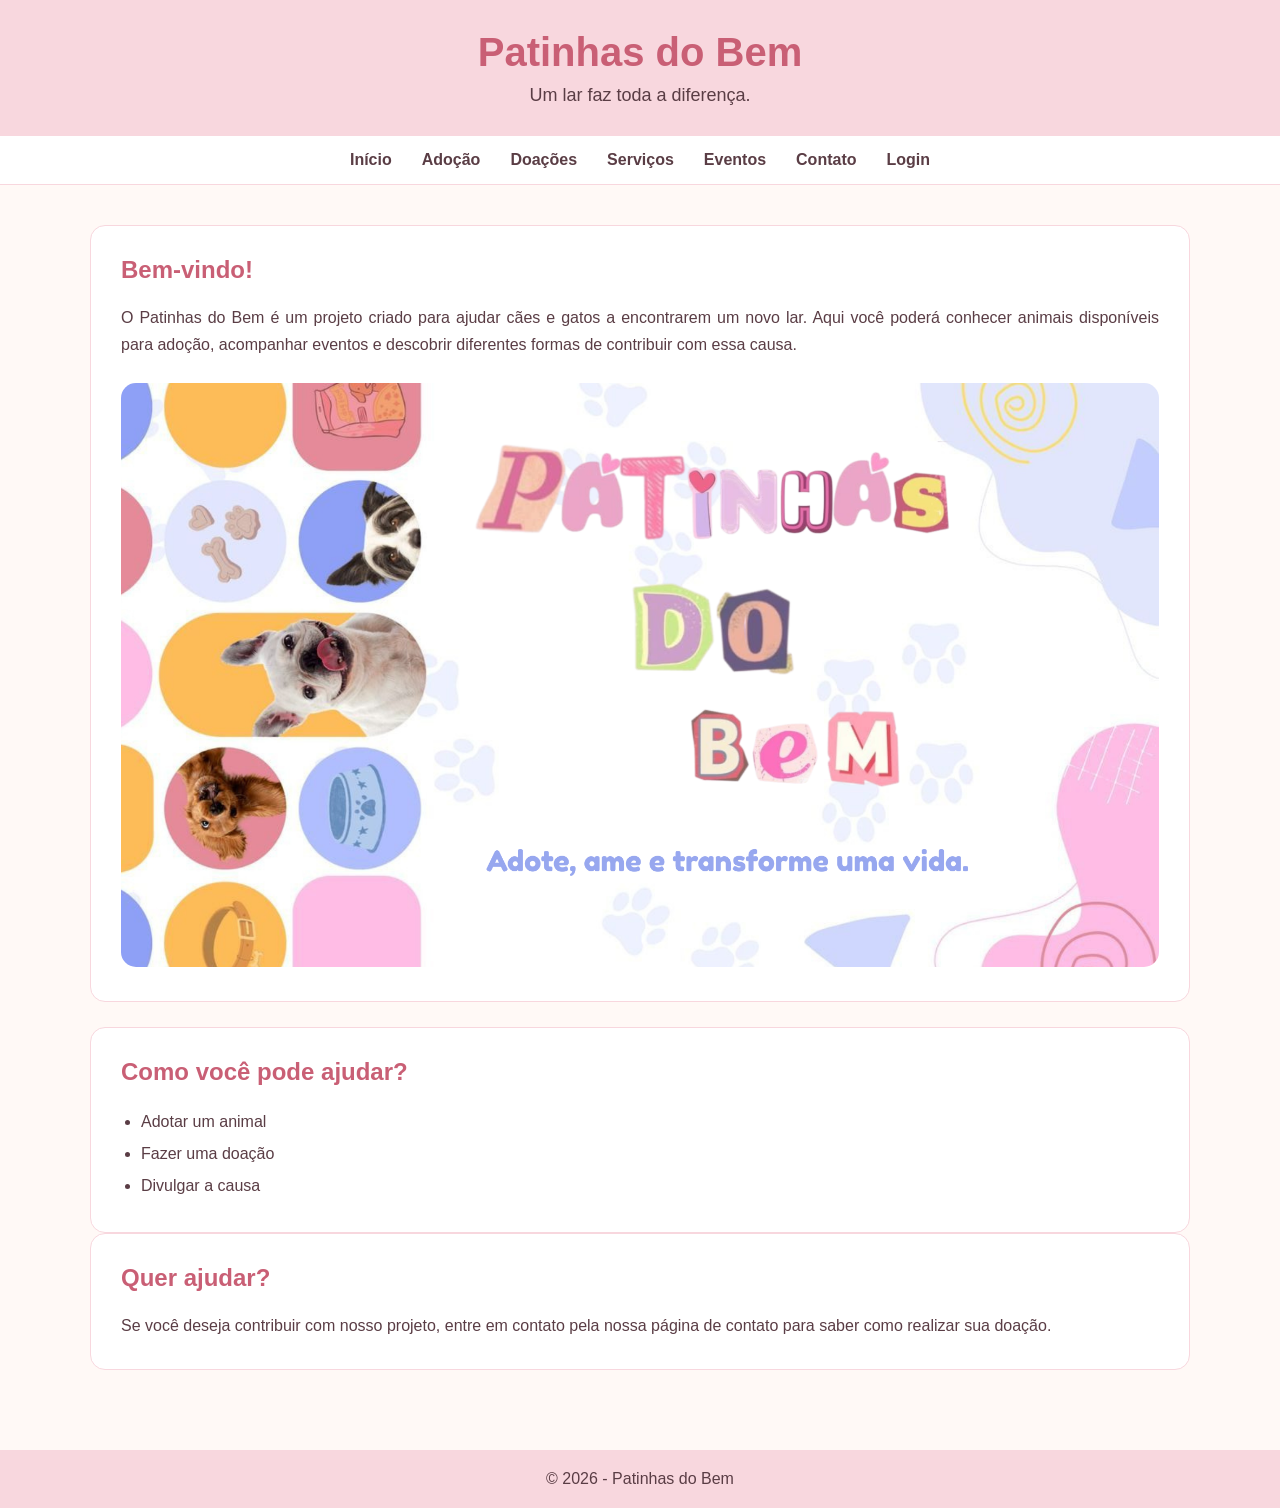
<file: index.html>
<!DOCTYPE html>
<html lang="pt-br">

<head>

    <meta charset="UTF-8">

    <meta name="viewport" content="width=device-width, initial-scale=1.0">

    <title> Projeto Patinhas do Bem</title>

    <link rel="stylesheet" href="kkk.css">

</head>

<body>

    <header>

        <h1>Patinhas do Bem</h1>

        <p>Um lar faz toda a diferença.</p>

    </header>

    <nav>

        <ul>

            <li><a href="index.html">Início</a></li>

            <li><a href="pages/adocao.html">Adoção</a></li>

            <li><a href="pages/doacoes.html">Doações</a></li>

            <li><a href="pages/servicos.html">Serviços</a></li>

            <li><a href="pages/eventos.html">Eventos</a></li>

            <li><a href="pages/contato.html">Contato</a></li>

            <li><a href="pages/login.html">Login</a></li>

        </ul>

    </nav>

    <main>

        <section>

            <h2>Bem-vindo!</h2>

            <p>

                O Patinhas do Bem é um projeto criado para ajudar cães e gatos a encontrarem um novo lar.
                Aqui você poderá conhecer animais disponíveis para adoção, acompanhar eventos e descobrir
                diferentes formas de contribuir com essa causa.

            </p>

               <img src="inicio.png" alt="Animais para adoção">

        </section>

        <section class="ajudar">
            <h2>Como você pode ajudar?</h2>

        <ul>
           <li>Adotar um animal</li>
           <li>Fazer uma doação</li>
           <li>Divulgar a causa</li>
        </ul>
        </section>

        
        <section>
            <h2>Quer ajudar?</h2>

          <p>
        Se você deseja contribuir com nosso projeto,
        entre em contato pela nossa página de contato
        para saber como realizar sua doação.
          </p>

</section>


    </main>

    <footer>

        <p>© 2026 - Patinhas do Bem</p>

    </footer>

</body>

</html>
</file>
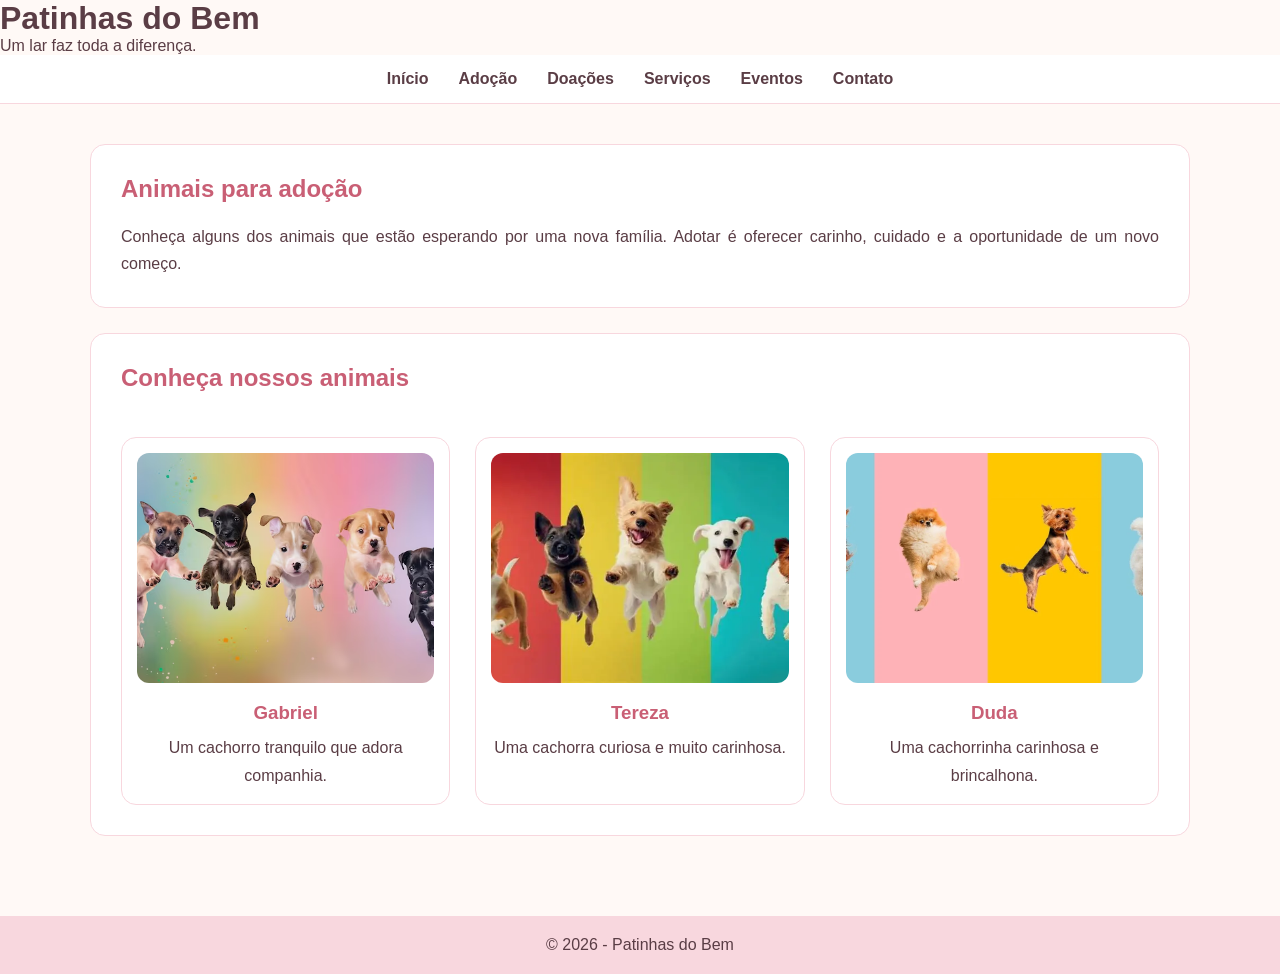
<file: pages/adocao.html>
<!DOCTYPE html>
<html lang="en">
<head>
    <meta charset="UTF-8">
    <meta name="viewport" content="width=device-width, initial-scale=1.0">

    <title>Adoção - Patinhas do Bem</title>

    <link rel="stylesheet" href="../kkk.css">
</head>
<body>
    <h1>Patinhas do Bem</h1>

    <p>
        Um lar faz toda a diferença.
    </p>

    <nav>
        <ul>
            <li><a href="../index.html">Início</a></li>
            <li><a href="adocao.html">Adoção</a></li>
            <li><a href="doacoes.html">Doações</a></li>
            <li><a href="servicos.html">Serviços</a></li>
            <li><a href="eventos.html">Eventos</a></li>
            <li><a href="contato.html">Contato</a></li>
         </ul>
    </nav>

    <main>

        <section>

         <h2>Animais para adoção</h2>

         <p>Conheça alguns dos animais que estão esperando por uma nova família.
            Adotar é oferecer carinho, cuidado e a oportunidade de um novo começo.</p>

        </section>

        <section class="animais">

    <h2>Conheça nossos animais</h2>

    <article>
        <img src="../gabriel.png" alt="Gabriel disponível para adoção">
        <h3>Gabriel</h3>
        <p>Um cachorro tranquilo que adora companhia.</p>
    </article>

    <article>
        <img src="../tereza.png" alt="Tereza disponível para adoção">
        <h3>Tereza</h3>
        <p>Uma cachorra curiosa e muito carinhosa.</p>
    </article>

    <article>
        <img src="../duda.png" alt="Duda disponível para adoção">
        <h3>Duda</h3>
        <p>Uma cachorrinha carinhosa e brincalhona.</p>
    </article>

        </section>


    </main>

    <footer>
    <p>© 2026 - Patinhas do Bem</p>
    </footer>

</body>
</html>
</file>
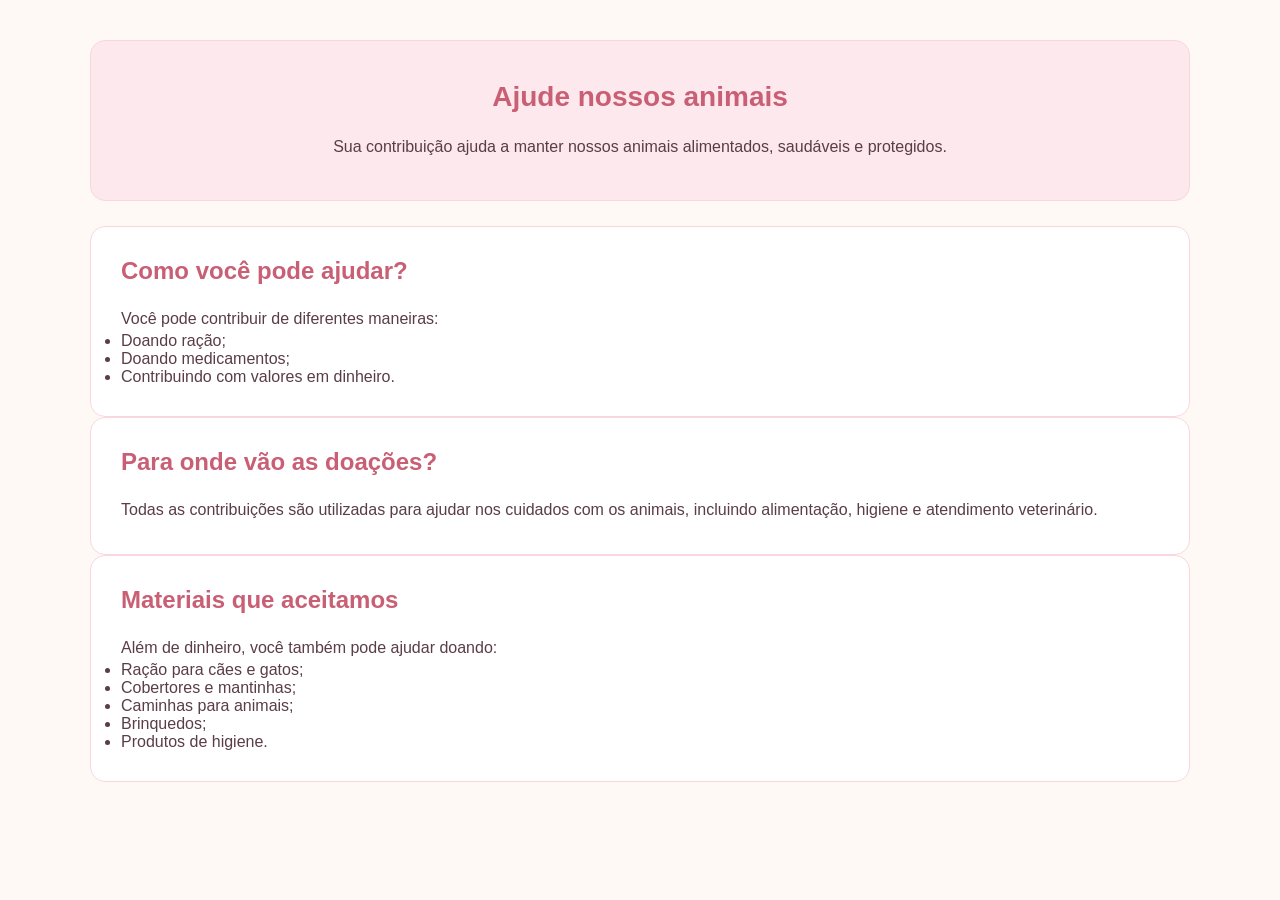
<file: pages/doacoes.html>
<!DOCTYPE html>
<html lang="pt-br">
<head>
    <meta charset="UTF-8">
    <meta name="viewport" content="width=device-width, initial-scale=1.0">
    <title>Doações patinhas do bem</title>
    <link rel="stylesheet" href="../kkk.css">
</head>
<body>
    <main>
    <section class="destaque-doacoes">
        <h2>Ajude nossos animais</h2>

        <p>
            Sua contribuição ajuda a manter nossos animais
            alimentados, saudáveis e protegidos.
        </p>
    </section>

    
    <section>
        <h2>Como você pode ajudar?</h2>

    <p>Você pode contribuir de diferentes maneiras:</p>

      <ul>
        <li>Doando ração;</li>
        <li>Doando medicamentos;</li>
        <li>Contribuindo com valores em dinheiro.</li>
      </ul>
    </section>

    
    <section>  
        <h2>Para onde vão as doações?</h2>

    <p>
        Todas as contribuições são utilizadas para ajudar
        nos cuidados com os animais, incluindo alimentação,
        higiene e atendimento veterinário.
    </p>
    </section>


    <section>
    <h2>Materiais que aceitamos</h2>

    <p>Além de dinheiro, você também pode ajudar doando:</p>

       <ul>
          <li>Ração para cães e gatos;</li>
          <li>Cobertores e mantinhas;</li>
          <li>Caminhas para animais;</li>
          <li>Brinquedos;</li>
          <li>Produtos de higiene.</li>
       </ul>
    </section>


</main>

</body>
</html>
</file>
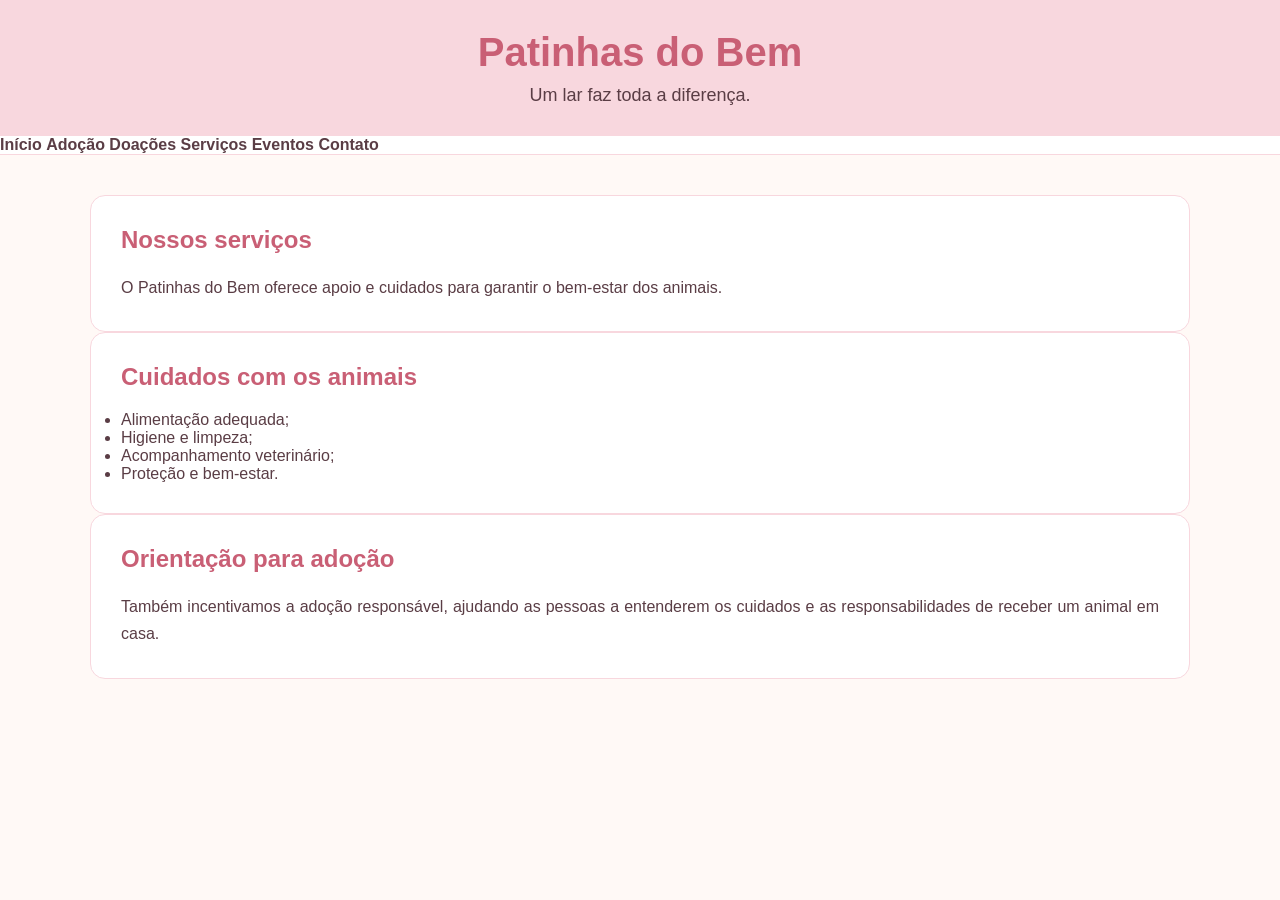
<file: pages/servicos.html>
<!DOCTYPE html>
<html lang="pt-br">
<head>
    <meta charset="UTF-8">
    <meta name="viewport" content="width=device-width, initial-scale=1.0">
    <title>Serviços - Patinhas do Bem</title>
    <link rel="stylesheet" href="../kkk.css">
</head>
<body>
    
    <header>
        <h1>Patinhas do Bem</h1>
        <p>Um lar faz toda a diferença.</p>
    </header>

<nav>
    <a href="../index.html">Início</a>
    <a href="adocao.html">Adoção</a>
    <a href="doacoes.html">Doações</a>
    <a href="servicos.html">Serviços</a>
    <a href="eventos.html">Eventos</a>
    <a href="contato.html">Contato</a>
</nav>

<main>
    <section>
        <h2>Nossos serviços</h2>

        <p>
            O Patinhas do Bem oferece apoio e cuidados
            para garantir o bem-estar dos animais.
        </p>
    </section>

<section>
    <h2>Cuidados com os animais</h2>

    <ul>
        <li>Alimentação adequada;</li>
        <li>Higiene e limpeza;</li>
        <li>Acompanhamento veterinário;</li>
        <li>Proteção e bem-estar.</li>
    </ul>
</section>

<section>
    <h2>Orientação para adoção</h2>

    <p>
        Também incentivamos a adoção responsável,
        ajudando as pessoas a entenderem os cuidados
        e as responsabilidades de receber um animal em casa.
    </p>
</section>


</main>

</body>
</html>
</file>
<file: kkk.css>
* {
    margin: 0;
    padding: 0;
    box-sizing: border-box;
}

body {
    font-family: Arial, Helvetica, sans-serif;
    background-color: #FFF9F6;
    color: #5A3D45;
}

/* cabeçalho */

header {
    background-color: #F8D7DE;
    color: #5A3D45;
    text-align: center;
    padding: 30px;
}

header h1 {
    font-size: 40px;
    color: #C95F75;
}

header p {
    margin-top: 10px;
    font-size: 18px;
    color: #5A3D45;
}

/* menu*/

nav {
    background-color: #FFFFFF;
    border-bottom: 1px solid #F8D7DE;
}

nav ul {
    list-style: none;
    display: flex;
    justify-content: center;
}

nav li {
    margin: 15px;
}

nav a {
    color: #5A3D45;
    text-decoration: none;
    font-weight: bold;
    transition: 0.3s;
}

nav a:hover {
    color: #C95F75;
}

/* conteudo principal*/

main {
    width: 90%;
    max-width: 1100px;
    margin: auto;
    padding: 40px 0;
}

/* seção */

section {
    background-color: #FFFFFF;
    padding: 30px;
    border-radius: 15px;
    border: 1px solid #F8D7DE;
}

section h2 {
    margin-bottom: 20px;
    color: #C95F75;
}

section p {
    line-height: 1.7;
    text-align: justify;
}

/* imagem dos cachorros */

section img {
    width: 100%;
    margin-top: 25px;
    border-radius: 15px;
}

/* rodape */

footer {
    background-color: #F8D7DE;
    color: #5A3D45;
    text-align: center;
    padding: 20px;
    margin-top: 40px;
}

footer p {
    color: #5A3D45;
}

/* formas de ajudar */

.ajudar {
    margin-top: 25px;
}


.ajudar ul {
    padding-left: 20px;
    line-height: 2;
}

/* fotos dos animais na página de adoção */

.animais {
    display: grid;
    grid-template-columns: repeat(3, 1fr);
    gap: 25px;
    margin-top: 25px;
}

.animais h2 {
    grid-column: 1 / -1;
}

.animais article {
    text-align: center;
    border: 1px solid #F8D7DE;
    border-radius: 15px;
    padding: 15px;
}

.animais article img {
    width: 100%;
    height: 230px;
    object-fit: cover;
    border-radius: 12px;
    margin: 0 0 15px;
}

.animais article h3 {
    color: #C95F75;
    margin-bottom: 10px;
}

.animais article p {
    text-align: center;
}

/* destaque da pagina de doacoes */

.destaque-doacoes {
    background-color: #FCE8ED;
    text-align: center;
    padding: 40px;
    margin-bottom: 25px;
}

.destaque-doacoes h2 {
    font-size: 28px;
}

.destaque-doacoes p {
    text-align: center;
    max-width: 700px;
    margin: auto;
}
</file>
